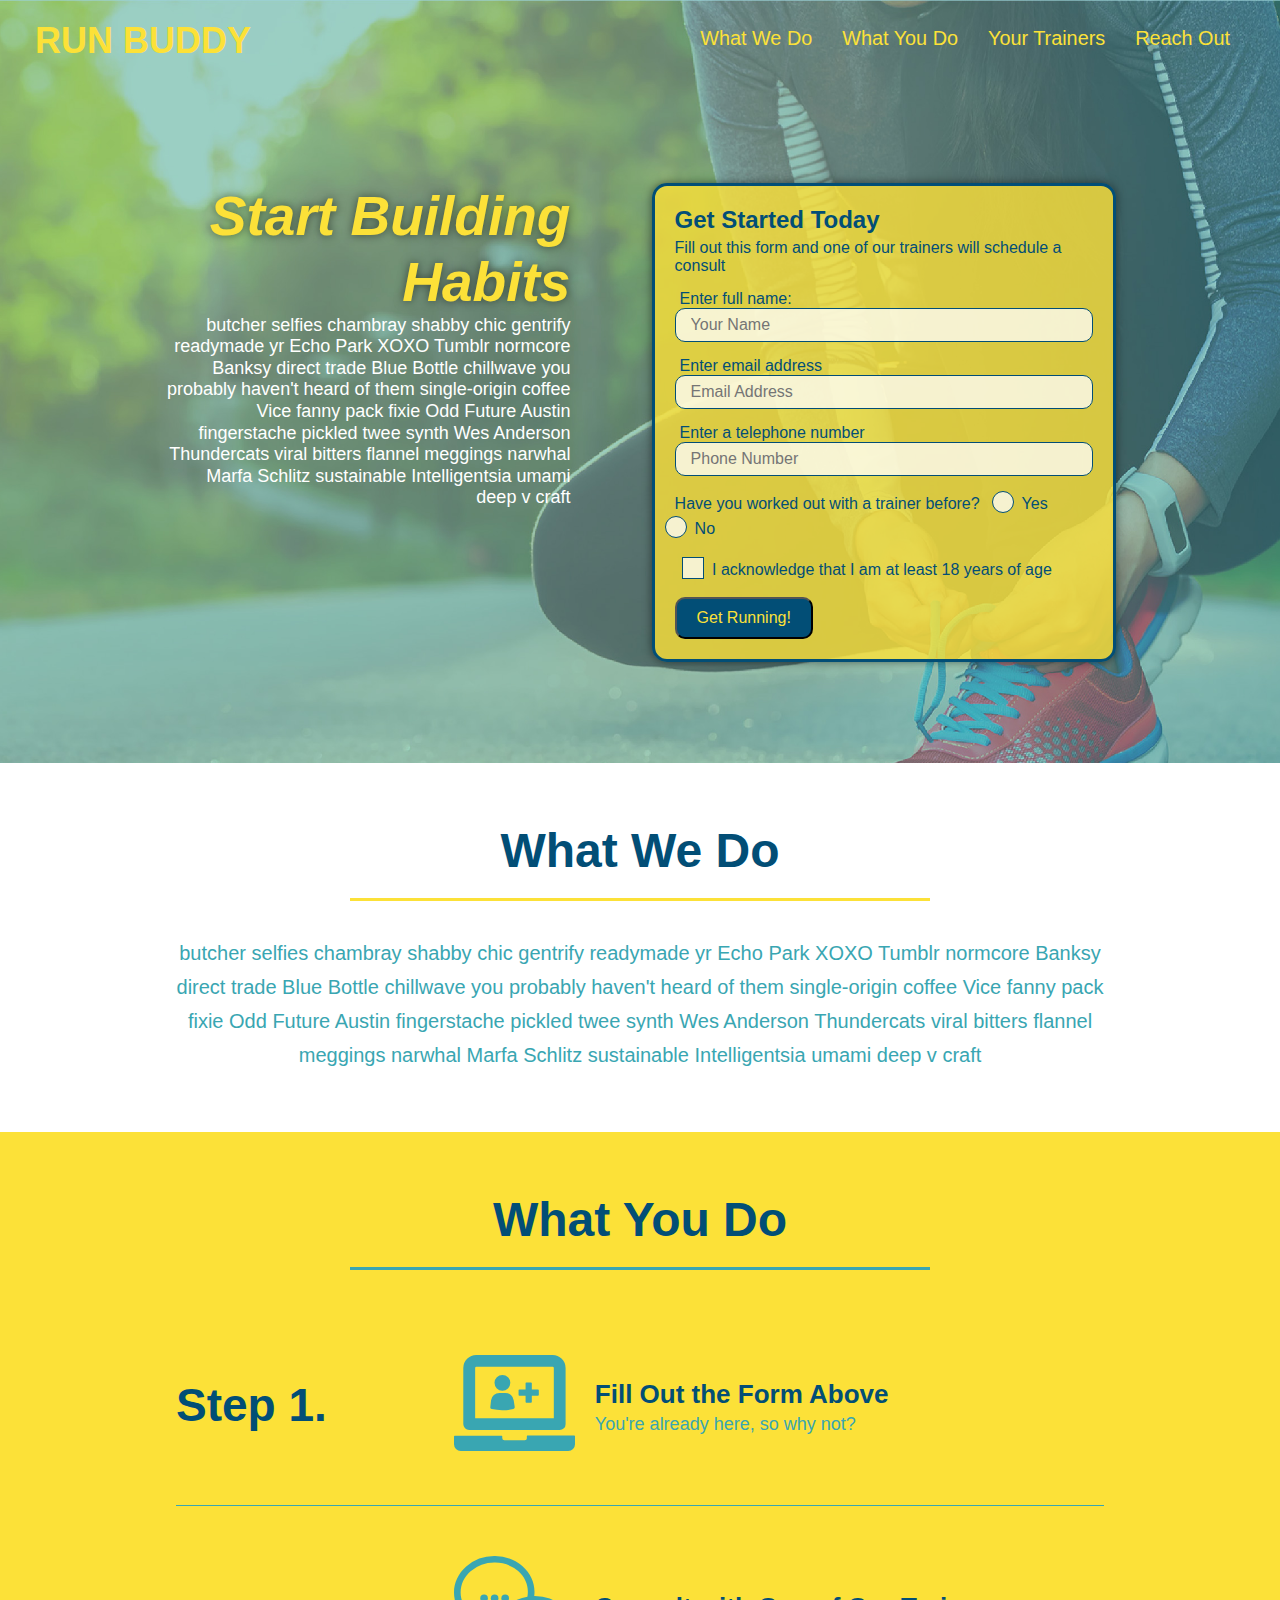
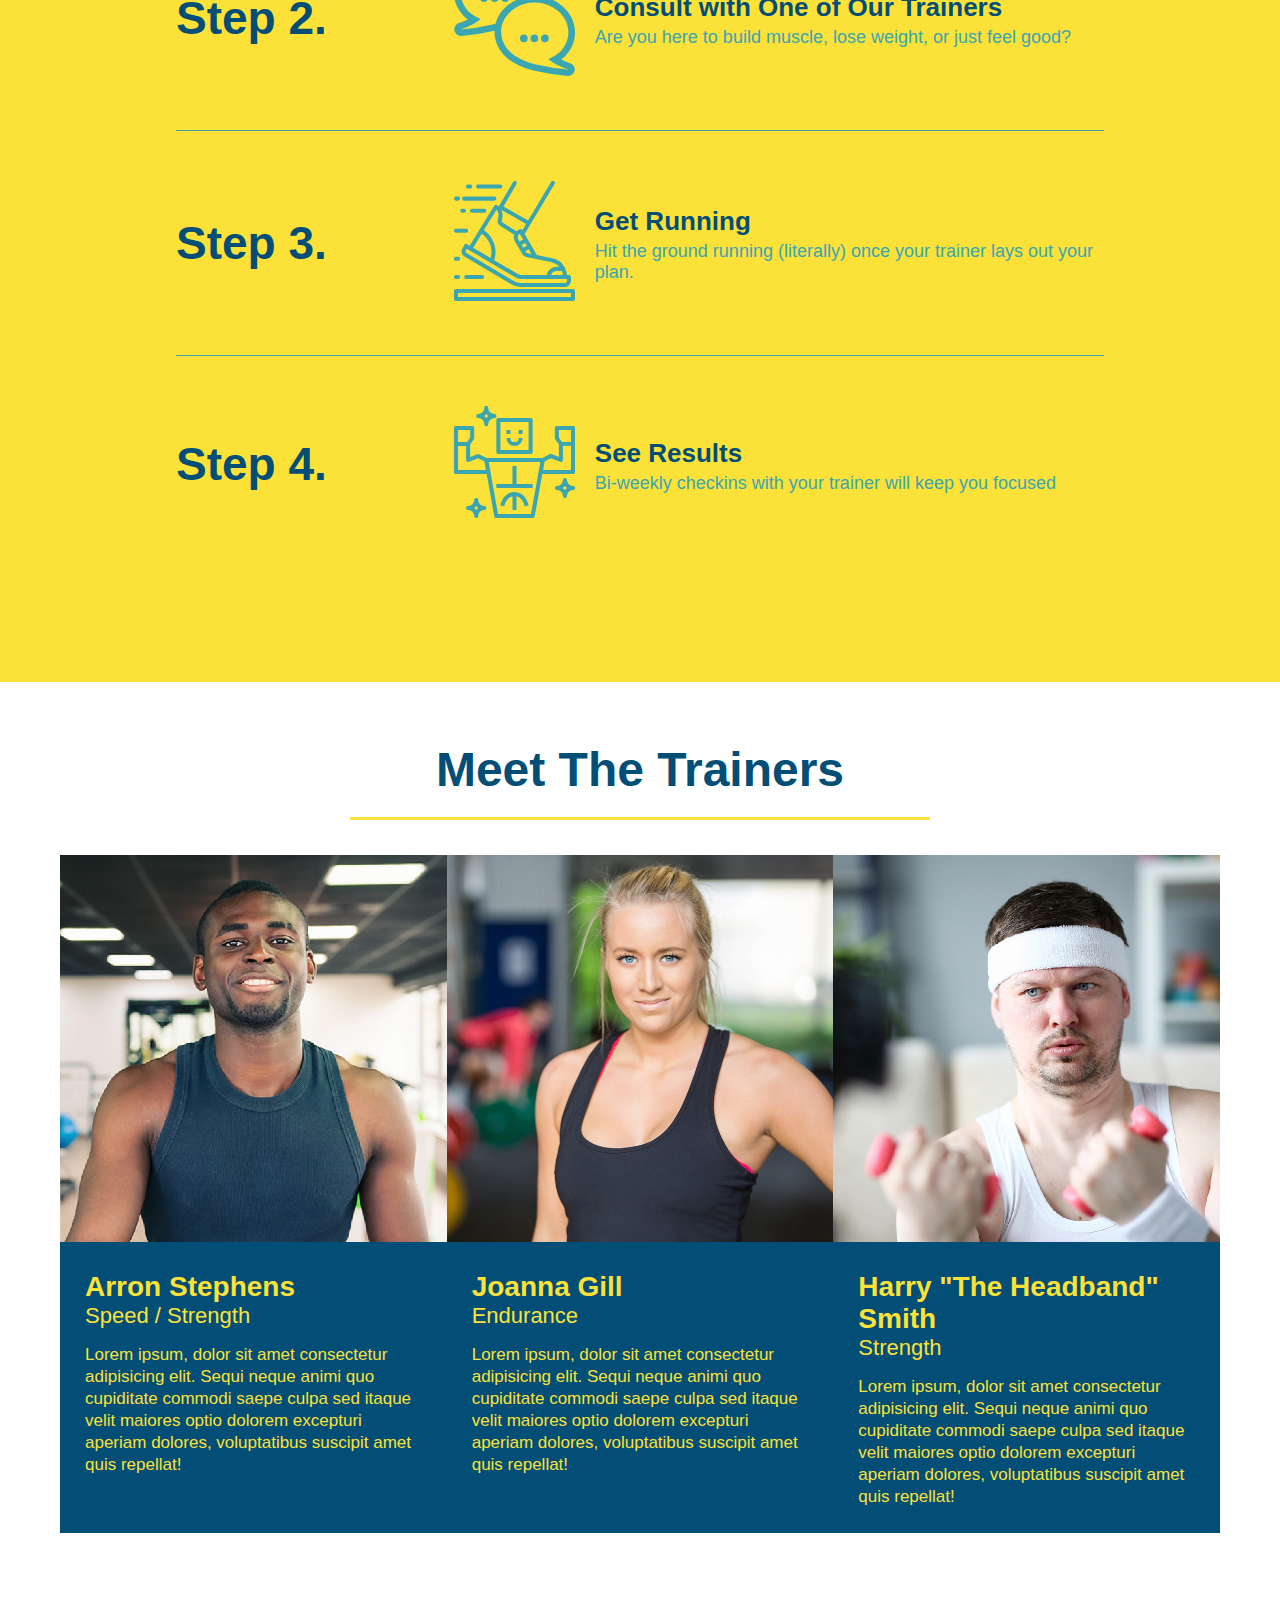
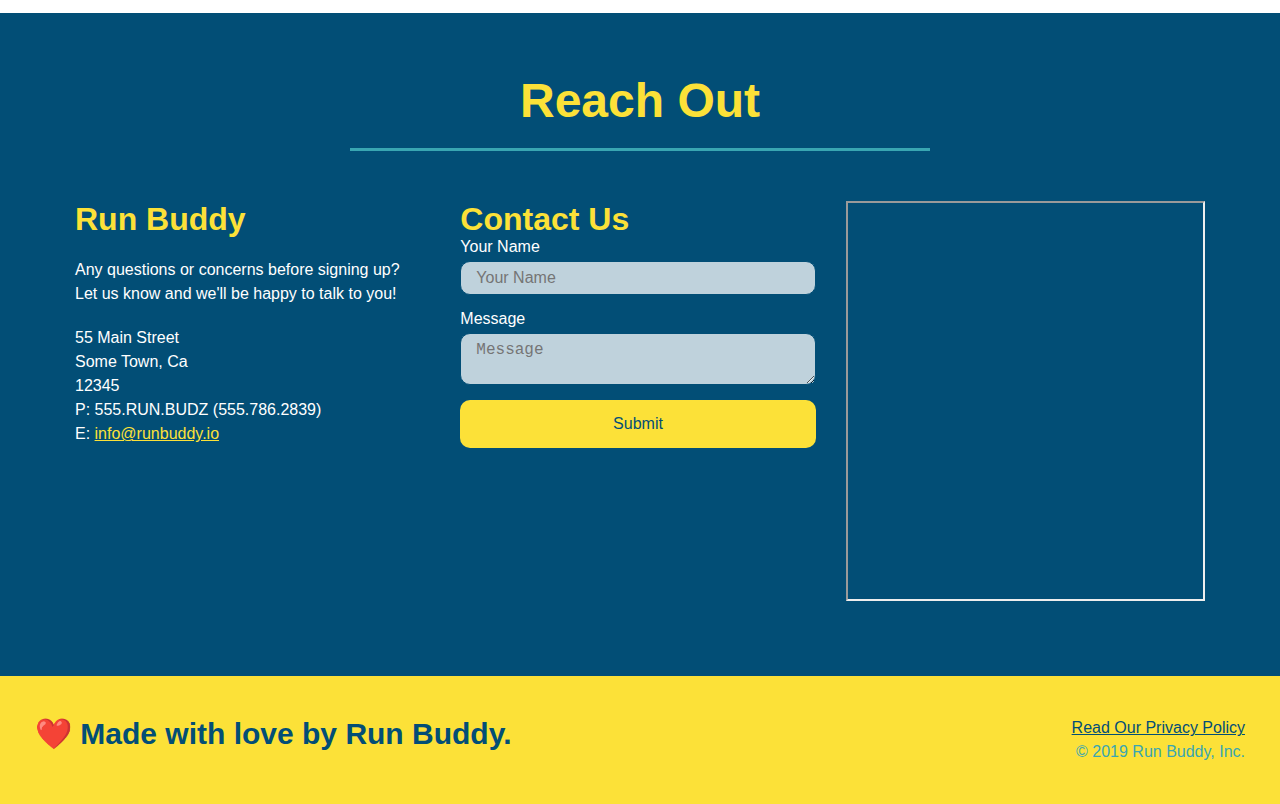
<file: index.html>
<!DOCTYPE html>
<html lang="en">
<head>
    <meta charset="UTF-8">
    <title>Run Buddy</title>
    <link rel="stylesheet" href="./assets/css/style.css" />
    <meta name="viewport" content="width=devicewidth, initial-scale=1.0" />
</head>
<body>
    <!-- "navigation"-->
    <header>
        <h1>
            <a href="/">RUN BUDDY</a>
        </h1>
        <nav>
            <!--unorderd list element-->
            <ul>
                <!--list item element-->
                <li>
                    <!--anchor element-->
                    <a href="#what-we-do">What We Do</a>
                </li>
                <li>
                    <a href="#what-you-do">What You Do</a>
                </li>
                <li>
                    <a href="#your-trainers">Your Trainers</a>
                </li>
                <li>
                    <a href="#reach-out">Reach Out</a>
                </li>
            </ul>
        </nav>
    </header>

    <!-- hero/jumbotron -->
    <section class="hero">
        <div class="hero-cta">
            <h2>Start Building Habits</h2>
            <p>
                butcher selfies chambray shabby chic gentrify readymade yr Echo Park XOXO Tumblr normcore Banksy direct trade Blue Bottle chillwave you probably haven't heard of them single-origin coffee Vice fanny pack fixie Odd Future Austin fingerstache pickled twee synth Wes Anderson Thundercats viral bitters flannel meggings narwhal Marfa Schlitz sustainable Intelligentsia umami deep v craft
            </p>
        </div>
        <div class="hero-form">
            <h3>Get Started Today</h3>
            <p>Fill out this form and one of our trainers will schedule a consult</p>
            <!-- Add form element -->
            <form>
                <label for="name">Enter full name:</label>
                <input type="text" placeholder="Your Name" name="name" id="name" class="form-input" />
                <label for="email">Enter email address</label>
                <input type="email" placeholder="Email Address" name="email" id="email" class="form-input" />
                <label for="phone">Enter a telephone number</label>
                <input type="tel" placeholder="Phone Number" name="phone" id="phone" class="form-input" />
                <p>
                    Have you worked out with a trainer before?
                    <span class="radio-wrapper">
                        <input type="radio" name="trainer-confirm" id="trainer-yes">
                        <label for="trainer-yes">Yes</label>
                    </span>
                    <span class="radio-wrapper">
                        <input type="radio" name="trainer-confirm" id="trainer-no">
                        <label for="trainer-no">No</label>
                    </span>
                </p>
                <p>
                    <span class="checkbox-wrapper">
                    <input type="checkbox" name="age-confirm" id="age-confirm" />
                    <label for="age-confirm">
                    I acknowledge that I am at least 18 years of age</label>
                    </span>
                </p>
                <button type="submit">
                    Get Running!
                </button>
            </form> 
        </div>
    </section>

    <!--"what we do" -->
    <section id="what-we-do" class="intro">
        <div class="flex-row">
            <h2 class="section-title primary-border">What We Do</h2>
        </div>
        <div class="flex-row">
            <p>
            butcher selfies chambray shabby chic gentrify readymade yr Echo Park XOXO Tumblr normcore Banksy direct trade Blue Bottle chillwave you probably haven't heard of them single-origin coffee Vice fanny pack fixie Odd Future Austin fingerstache pickled twee synth Wes Anderson Thundercats viral bitters flannel meggings narwhal Marfa Schlitz sustainable Intelligentsia umami deep v craft        
            </p>
        </div>
    </section>

    <!--"what you do"-->
    <section id="what-you-do" class="steps">
        <div class="flex-row">
            <h2 class="section-title secondary-border">What You Do</h2>
        </div>

        <div class="step">
            <h3>Step 1.</h3>
            <div class="step-info">
                <div class="step-img">
                    <img src="./assets/images/step-1.svg" alt="New User Icon">
                </div>
                <div class="step-text">
                    <h4>Fill Out the Form Above</h4>
                    <p>You're already here, so why not?</p>
                </div>
            </div>
        </div>

        <div class="step">
            <h3>Step 2.</h3>
            <div class="step-info">
                <div class="step-img">
                    <img src="./assets/images/step-2.svg" alt="conversation bubble icon">
                </div>
                <div class="step-text">
                    <h4>Consult with One of Our Trainers</h4>
                    <p>Are you here to build muscle, lose weight, or just feel good?</p>
                </div>
            </div>
        </div>

        <div class="step">
            <h3>Step 3.</h3>
            <div class="step-info">
                <div class="step-img">
                    <img src="./assets/images/step-3.svg" alt="running shoe icon">
                </div>
                <div class="step-text">
                    <h4>Get Running</h4>
                    <p>Hit the ground running (literally) once your trainer lays out your plan.</p>
                </div>
            </div>
        </div>

        <div class="step">
            <h3>Step 4.</h3>
            <div class="step-info">
                <div class="step-img">
                    <img src="./assets/images/step-4.svg" alt="muscular person icon">
                </div>
                <div class="step-text">
                    <h4>See Results</h4>
                    <p>Bi-weekly checkins with your trainer will keep you focused</p> 
                </div>
            </div>
        </div>
    </section>

    <!-- meet the trainers -->
    <section id="your-trainers">
        <div class="flex-row">
            <h2 class="section-title primary-border">Meet The Trainers</h2>
        </div>
        <div class="trainers">
            <article class="trainer">
                <img src="./assets/images/trainer-1.jpg" alt="Arron Stephens in his workout clothes, ready to pump iron" />
                <div class="trainer-bio">
                    <h3 class="trainer-name">Arron Stephens</h3>
                    <h4 class="trainer-role">Speed / Strength</h4>
                    <p>
                        Lorem ipsum, dolor sit amet consectetur adipisicing elit. Sequi neque animi quo cupiditate commodi saepe culpa sed
                        itaque velit maiores optio dolorem excepturi aperiam dolores, voluptatibus suscipit amet quis repellat!
                    </p>
                </div>
            </article>

            <article class="trainer">
                <img src="./assets/images/trainer-2.jpg" alt="Joanna Gill cooling off after a workout" />
                <div class="trainer-bio">
                    <h3 class="trainer-name">Joanna Gill</h3>
                    <h4 class="trainer-role">Endurance</h4>
                    <p>
                        Lorem ipsum, dolor sit amet consectetur adipisicing elit. Sequi neque animi quo cupiditate commodi saepe culpa sed
                        itaque velit maiores optio dolorem excepturi aperiam dolores, voluptatibus suscipit amet quis repellat!
                    </p>
                </div>
            </article>

            <article class="trainer">
                <img src="./assets/images/trainer-3.jpg" alt="Harry Smith wearing a headband" />
                <div class="trainer-bio">
                    <h3 class="trainer-name">Harry "The Headband" Smith</h3>
                    <h4 class="trainer-role">Strength</h4>
                    <p>
                        Lorem ipsum, dolor sit amet consectetur adipisicing elit. Sequi neque animi quo cupiditate commodi saepe culpa sed
                        itaque velit maiores optio dolorem excepturi aperiam dolores, voluptatibus suscipit amet quis repellat!
                    </p>
                </div>
            </article>
        </div>
    </section>

    <!--reach out-->
    <section id="reach-out" class="contact">
        <div class="flex-row">
            <h2 class="section-title secondary-border">Reach Out</h2>
        </div>
        <div class="contact-info">
            <div>
                <h3>Run Buddy</h3>
                <p>
                    Any questions or concerns before signing up?
                    <br/>
                    Let us know and we'll be happy to talk to you!
                </p>
                <address>
                    55 Main Street <br/>
                    Some Town, Ca <br/>
                    12345<br />
                    P: 555.RUN.BUDZ (555.786.2839)<br/>
                    E: <a href="mailto:info@runbuddy.io">info@runbuddy.io</a>
                </address>
            </div>
            <div class="contact-form">
                <h3>Contact Us</h3>
                <form>
                    <label for="contact-name">Your Name</label>
                    <input type="text" id ="contact-name" placeholder="Your Name" />

                    <label for="contact-message">Message</label>
                    <textarea id="contact-message" placeholder="Message"></textarea>

                    <button type="submit">Submit</button>
                </form>
            </div>
            <iframe src="http://www.google.com/maps/embed?pb=!1m18!1m12!1m3!1d3105.1501993752727!2d-77.0387238483668!3d38.89768045443086!2m3!1f0!2f0!3f0!3m2!1i1024!2i768!4f13.1!3m3!1m2!1s0x89b7b7bcdecbb1df%3A0x715969d86d0b76bf!2sThe%20White%20House!5e0!3m2!1sen!2sus!4v1629048266426!5m2!1sen!2sus">
                    width="400" 
                    height="400" 
                    style="border:0;" 
                    allowfullscreen="" 
                    loading="lazy">
            </iframe>
        </div>
    </section>

    <footer>
        <h2>❤️ Made with love by Run Buddy.</h2>
        <div>
            <a href="./privacy-policy.html">Read Our Privacy Policy</a><br />
            &copy; 2019 Run Buddy, Inc.
        </div>
    </footer>
</body>
</html>
</file>
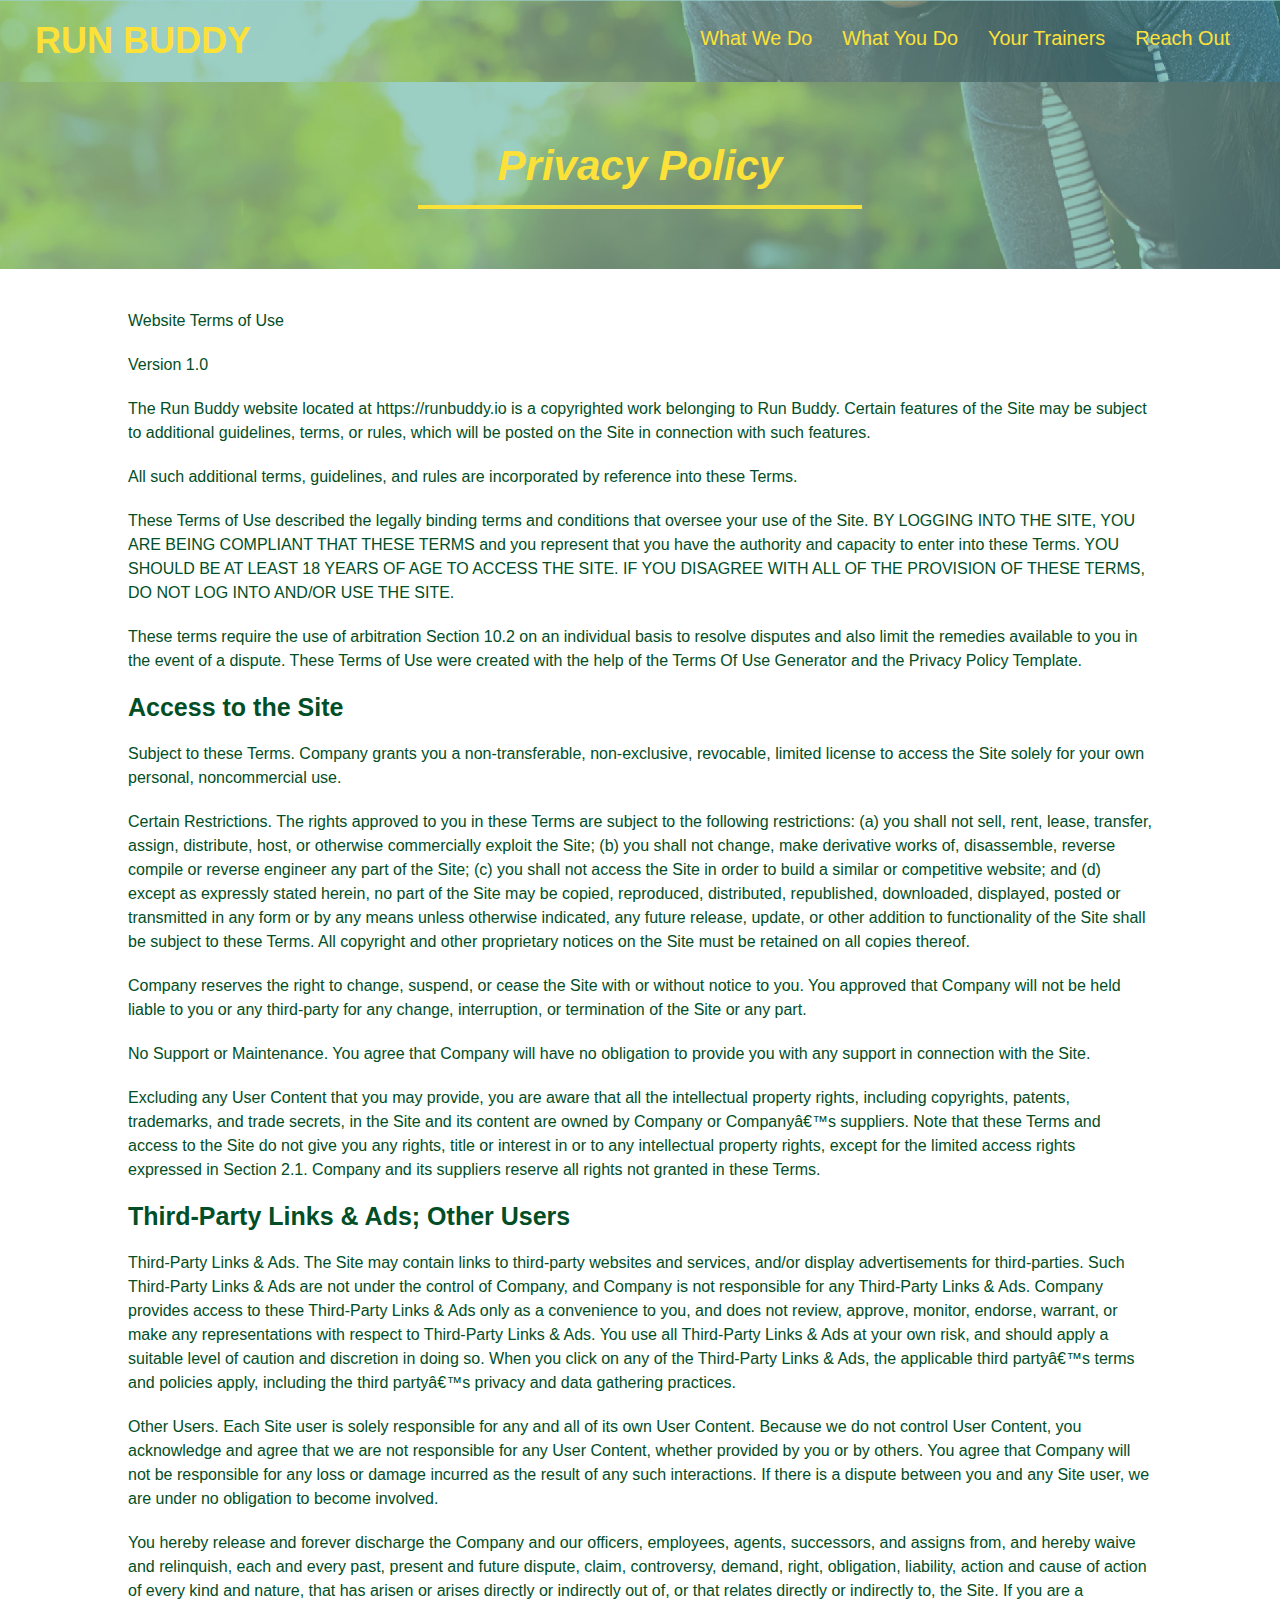
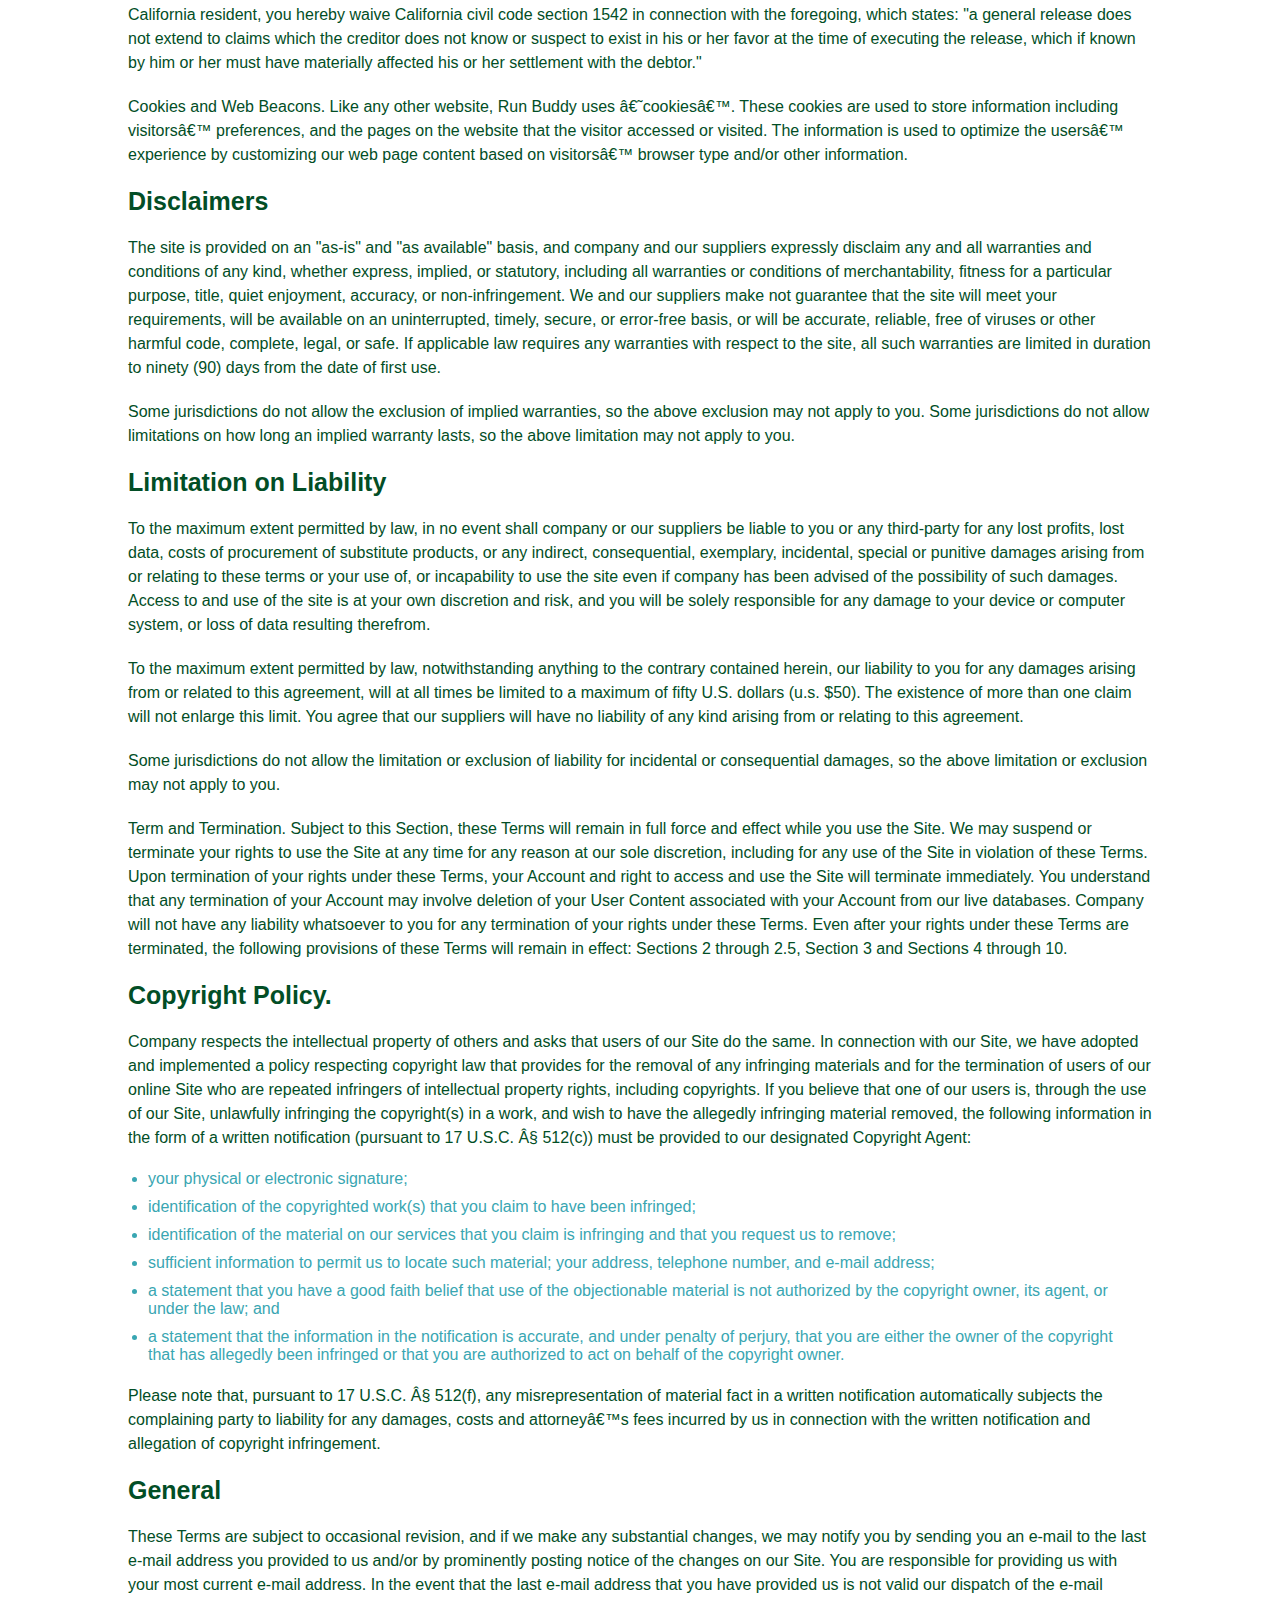
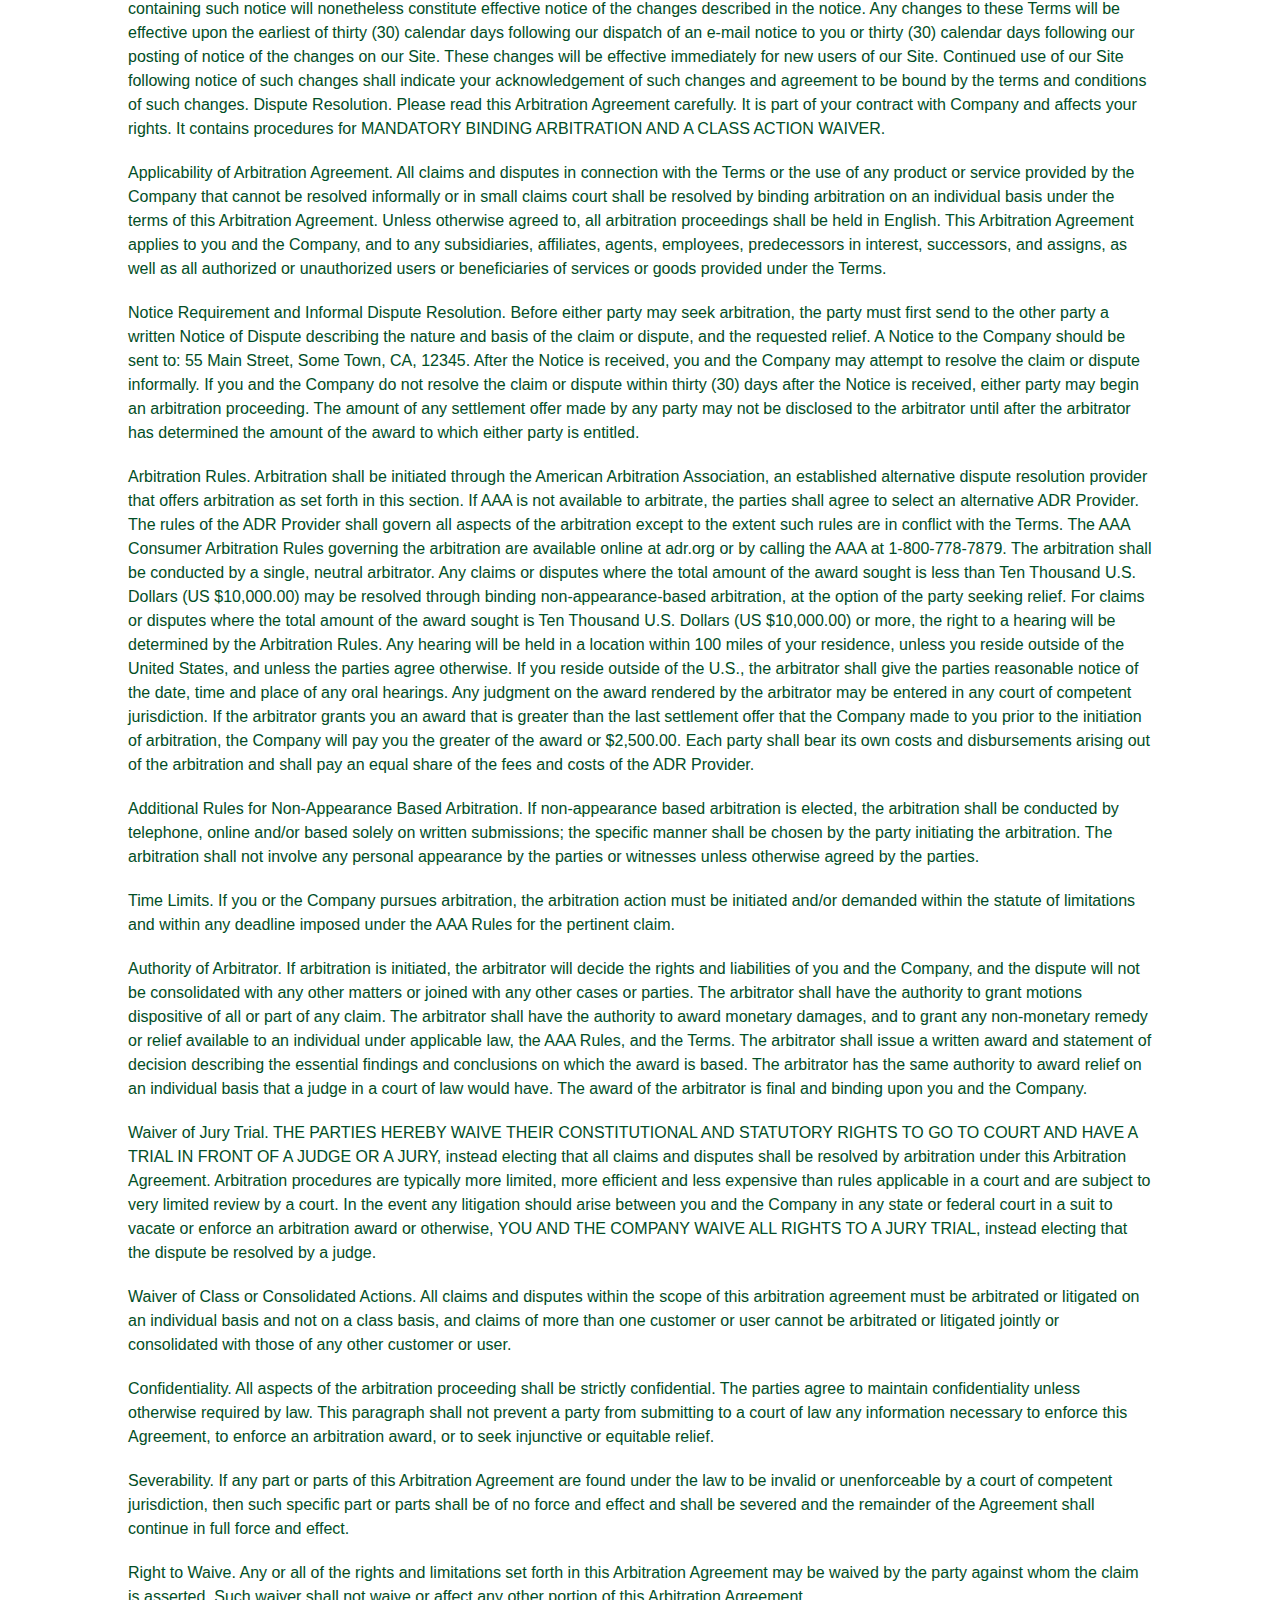
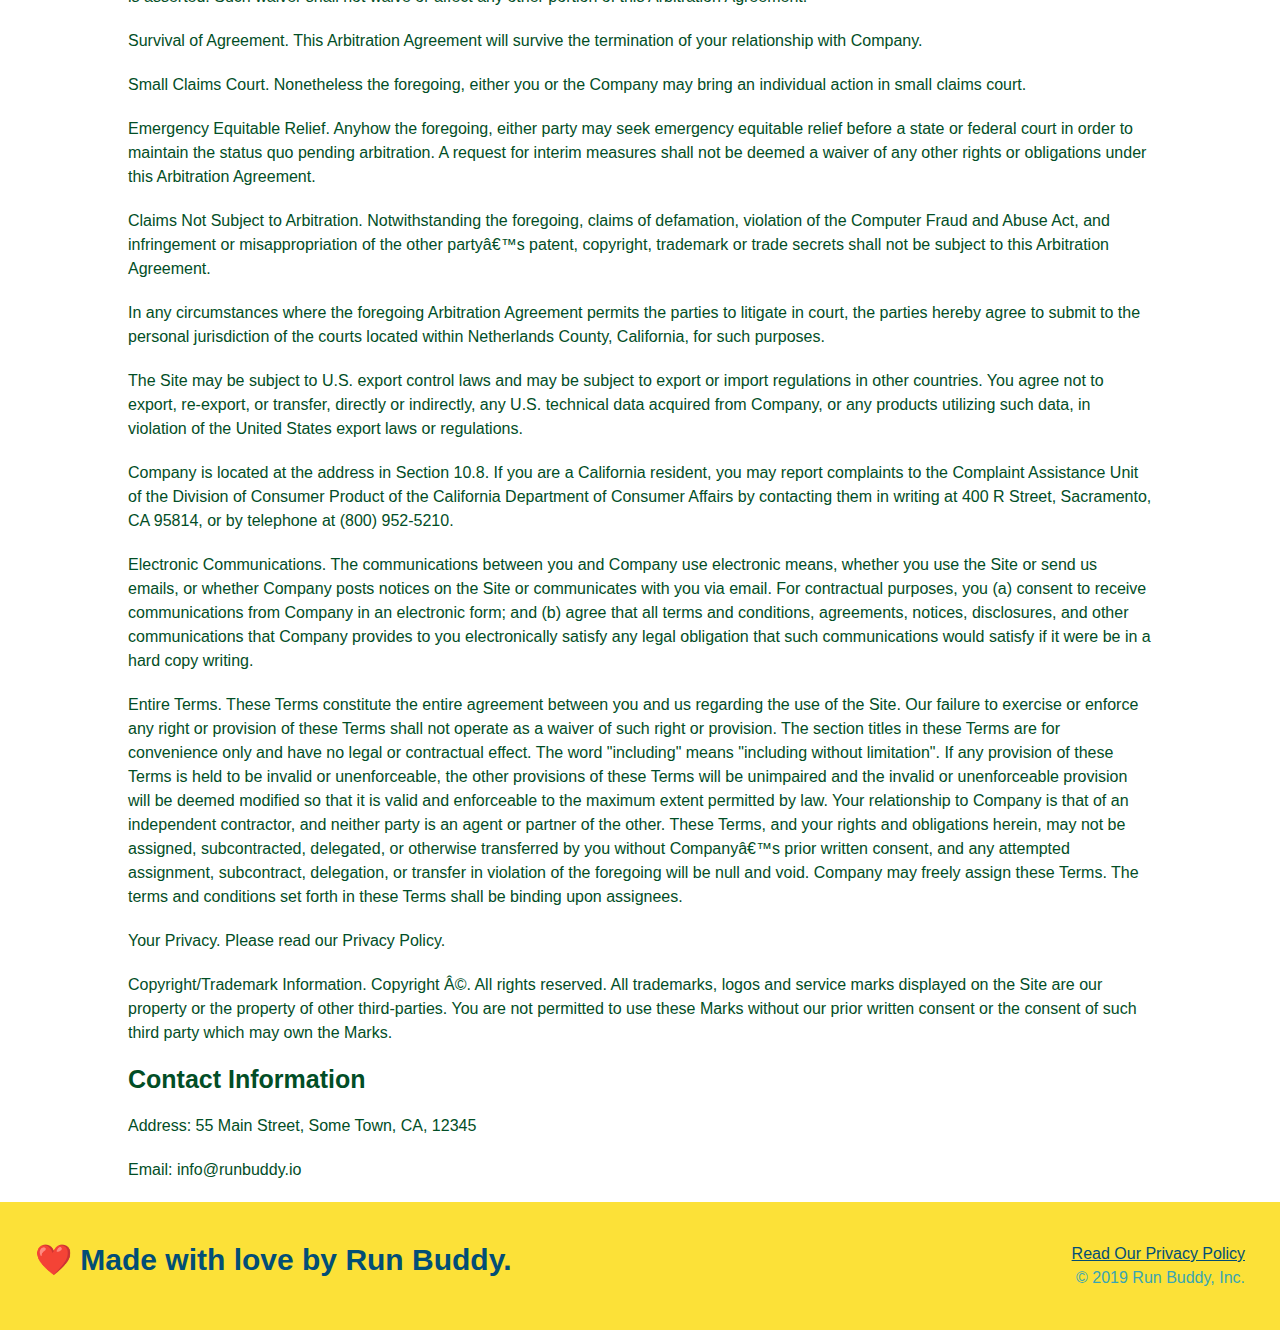
<file: privacy-policy.html>
<!DOCTYPE html>
<html lang="en">
<head>
    <meta charset="UTF-8">
    <title>Run Buddy</title>
    <link rel="stylesheet" href="./assets/css/style.css" />
    <link rel="stylesheet" href="./assets/css/secondary-styles.css">
    <meta name="viewport" content="width=devicewidth, initial-scale=1.0" />
</head>
<body>
    <!-- "navigation"-->
    <header>
        <h1>
            <a href="/">RUN BUDDY</a>
        </h1>
        <nav>
            <!--unorderd list element-->
            <ul>
                <!--list item element-->
                <li>
                    <!--anchor element-->
                    <a href="./index.html#what-we-do">What We Do</a>
                </li>
                <li>
                    <a href="./index.html#what-you-do">What You Do</a>
                </li>
                <li>
                    <a href="./index.html#your-trainers">Your Trainers</a>
                </li>
                <li>
                    <a href="./index.html#reach-out">Reach Out</a>
                </li>
            </ul>
        </nav>
    </header>
    <section class="hero">
        <h2 class="page-title">
            Privacy Policy
        </h2>
    </section>
    <article class="secondary-content">
        <p>
        Website Terms of Use
        </p>

        <p>
        Version 1.0
        </p>

        <p>
        The Run Buddy website located at https://runbuddy.io is a copyrighted work belonging to Run Buddy. Certain
        features of the Site may be subject to additional guidelines, terms, or rules, which will be posted on the Site
        in connection with such features.
        </p>

        <p>
        All such additional terms, guidelines, and rules are incorporated by reference into these Terms.
        </p>

        <p>
        These Terms of Use described the legally binding terms and conditions that oversee your use of the Site. BY
        LOGGING INTO THE SITE, YOU ARE BEING COMPLIANT THAT THESE TERMS and you represent that you have the authority
        and capacity to enter into these Terms. YOU SHOULD BE AT LEAST 18 YEARS OF AGE TO ACCESS THE SITE. IF YOU
        DISAGREE WITH ALL OF THE PROVISION OF THESE TERMS, DO NOT LOG INTO AND/OR USE THE SITE.
        </p>

        <p>
        These terms require the use of arbitration Section 10.2 on an individual basis to resolve disputes and also
        limit the remedies available to you in the event of a dispute. These Terms of Use were created with the help of
        the Terms Of Use Generator and the Privacy Policy Template.
        </p>

        <h3>
        Access to the Site
        </h3>

        <p>
        Subject to these Terms. Company grants you a non-transferable, non-exclusive, revocable, limited license to
        access the Site solely for your own personal, noncommercial use.
        </p>

        <p>
        Certain Restrictions. The rights approved to you in these Terms are subject to the following restrictions: (a)
        you shall not sell, rent, lease, transfer, assign, distribute, host, or otherwise commercially exploit the Site;
        (b) you shall not change, make derivative works of, disassemble, reverse compile or reverse engineer any part of
        the Site; (c) you shall not access the Site in order to build a similar or competitive website; and (d) except
        as expressly stated herein, no part of the Site may be copied, reproduced, distributed, republished, downloaded,
        displayed, posted or transmitted in any form or by any means unless otherwise indicated, any future release,
        update, or other addition to functionality of the Site shall be subject to these Terms. All copyright and other
        proprietary notices on the Site must be retained on all copies thereof.
        </p>

        <p>
        Company reserves the right to change, suspend, or cease the Site with or without notice to you. You approved
        that Company will not be held liable to you or any third-party for any change, interruption, or termination of
        the Site or any part.
        </p>

        <p>
        No Support or Maintenance. You agree that Company will have no obligation to provide you with any support in
        connection with the Site.
        </p>

        <p>
        Excluding any User Content that you may provide, you are aware that all the intellectual property rights,
        including copyrights, patents, trademarks, and trade secrets, in the Site and its content are owned by Company
        or Companyâ€™s suppliers. Note that these Terms and access to the Site do not give you any rights, title or
        interest in or to any intellectual property rights, except for the limited access rights expressed in Section
        2.1. Company and its suppliers reserve all rights not granted in these Terms.
        </p>

        <h3>
        Third-Party Links &amp; Ads; Other Users
        </h3>

        <p>
        Third-Party Links &amp; Ads. The Site may contain links to third-party websites and services, and/or display
        advertisements for third-parties. Such Third-Party Links &amp; Ads are not under the control of Company, and Company
        is not responsible for any Third-Party Links &amp; Ads. Company provides access to these Third-Party Links &amp; Ads
        only as a convenience to you, and does not review, approve, monitor, endorse, warrant, or make any
        representations with respect to Third-Party Links &amp; Ads. You use all Third-Party Links &amp; Ads at your own risk,
        and should apply a suitable level of caution and discretion in doing so. When you click on any of the
        Third-Party Links &amp; Ads, the applicable third partyâ€™s terms and policies apply, including the third partyâ€™s
        privacy and data gathering practices.
        </p>

        <p>
        Other Users. Each Site user is solely responsible for any and all of its own User Content. Because we do not
        control User Content, you acknowledge and agree that we are not responsible for any User Content, whether
        provided by you or by others. You agree that Company will not be responsible for any loss or damage incurred as
        the result of any such interactions. If there is a dispute between you and any Site user, we are under no
        obligation to become involved.
        </p>

        <p>
        You hereby release and forever discharge the Company and our officers, employees, agents, successors, and
        assigns from, and hereby waive and relinquish, each and every past, present and future dispute, claim,
        controversy, demand, right, obligation, liability, action and cause of action of every kind and nature, that has
        arisen or arises directly or indirectly out of, or that relates directly or indirectly to, the Site. If you are
        a California resident, you hereby waive California civil code section 1542 in connection with the foregoing,
        which states: "a general release does not extend to claims which the creditor does not know or suspect to exist
        in his or her favor at the time of executing the release, which if known by him or her must have materially
        affected his or her settlement with the debtor."
        </p>

        <p>
        Cookies and Web Beacons. Like any other website, Run Buddy uses â€˜cookiesâ€™. These cookies are used to store
        information including visitorsâ€™ preferences, and the pages on the website that the visitor accessed or visited.
        The information is used to optimize the usersâ€™ experience by customizing our web page content based on visitorsâ€™
        browser type and/or other information.
        </p>

        <h3>
        Disclaimers
        </h3>

        <p>
        The site is provided on an "as-is" and "as available" basis, and company and our suppliers expressly disclaim
        any and all warranties and conditions of any kind, whether express, implied, or statutory, including all
        warranties or conditions of merchantability, fitness for a particular purpose, title, quiet enjoyment, accuracy,
        or non-infringement. We and our suppliers make not guarantee that the site will meet your requirements, will be
        available on an uninterrupted, timely, secure, or error-free basis, or will be accurate, reliable, free of
        viruses or other harmful code, complete, legal, or safe. If applicable law requires any warranties with respect
        to the site, all such warranties are limited in duration to ninety (90) days from the date of first use.
        </p>

        <p>
        Some jurisdictions do not allow the exclusion of implied warranties, so the above exclusion may not apply to
        you. Some jurisdictions do not allow limitations on how long an implied warranty lasts, so the above limitation
        may not apply to you.
        </p>

        <h3>
        Limitation on Liability
        </h3>

        <p>
        To the maximum extent permitted by law, in no event shall company or our suppliers be liable to you or any
        third-party for any lost profits, lost data, costs of procurement of substitute products, or any indirect,
        consequential, exemplary, incidental, special or punitive damages arising from or relating to these terms or
        your use of, or incapability to use the site even if company has been advised of the possibility of such
        damages. Access to and use of the site is at your own discretion and risk, and you will be solely responsible
        for any damage to your device or computer system, or loss of data resulting therefrom.
        </p>

        <p>
        To the maximum extent permitted by law, notwithstanding anything to the contrary contained herein, our liability
        to you for any damages arising from or related to this agreement, will at all times be limited to a maximum of
        fifty U.S. dollars (u.s. $50). The existence of more than one claim will not enlarge this limit. You agree that
        our suppliers will have no liability of any kind arising from or relating to this agreement.
        </p>

        <p>
        Some jurisdictions do not allow the limitation or exclusion of liability for incidental or consequential
        damages, so the above limitation or exclusion may not apply to you.
        </p>

        <p>
        Term and Termination. Subject to this Section, these Terms will remain in full force and effect while you use
        the Site. We may suspend or terminate your rights to use the Site at any time for any reason at our sole
        discretion, including for any use of the Site in violation of these Terms. Upon termination of your rights under
        these Terms, your Account and right to access and use the Site will terminate immediately. You understand that
        any termination of your Account may involve deletion of your User Content associated with your Account from our
        live databases. Company will not have any liability whatsoever to you for any termination of your rights under
        these Terms. Even after your rights under these Terms are terminated, the following provisions of these Terms
        will remain in effect: Sections 2 through 2.5, Section 3 and Sections 4 through 10.
        </p>

        <h3>
        Copyright Policy.
        </h3>

        <p>
        Company respects the intellectual property of others and asks that users of our Site do the same. In connection
        with our Site, we have adopted and implemented a policy respecting copyright law that provides for the removal
        of any infringing materials and for the termination of users of our online Site who are repeated infringers of
        intellectual property rights, including copyrights. If you believe that one of our users is, through the use of
        our Site, unlawfully infringing the copyright(s) in a work, and wish to have the allegedly infringing material
        removed, the following information in the form of a written notification (pursuant to 17 U.S.C. Â§ 512(c)) must
        be provided to our designated Copyright Agent:
        </p>

        <ul>
        <li>
            your physical or electronic signature;
        </li>
        <li>
            identification of the copyrighted work(s) that you claim to have been infringed;
        </li>
        <li>
            identification of the material on our services that you claim is infringing and that you request us to remove;
        </li>
        <li>
            sufficient information to permit us to locate such material; your address, telephone number, and e-mail
            address;
        </li>
        <li>
            a statement that you have a good faith belief that use of the objectionable material is not authorized by the
            copyright owner, its agent, or under the law; and
        </li>
        <li>
            a statement that the information in the notification is accurate, and under penalty of perjury, that you are
            either the owner of the copyright that has allegedly been infringed or that you are authorized to act on
            behalf of the copyright owner.
        </li>
        </ul>

        <p>
        Please note that, pursuant to 17 U.S.C. Â§ 512(f), any misrepresentation of material fact in a written
        notification automatically subjects the complaining party to liability for any damages, costs and attorneyâ€™s
        fees incurred by us in connection with the written notification and allegation of copyright infringement.
        </p>

        <h3>
        General
        </h3>

        <p>
        These Terms are subject to occasional revision, and if we make any substantial changes, we may notify you by
        sending you an e-mail to the last e-mail address you provided to us and/or by prominently posting notice of the
        changes on our Site. You are responsible for providing us with your most current e-mail address. In the event
        that the last e-mail address that you have provided us is not valid our dispatch of the e-mail containing such
        notice will nonetheless constitute effective notice of the changes described in the notice. Any changes to these
        Terms will be effective upon the earliest of thirty (30) calendar days following our dispatch of an e-mail
        notice to you or thirty (30) calendar days following our posting of notice of the changes on our Site. These
        changes will be effective immediately for new users of our Site. Continued use of our Site following notice of
        such changes shall indicate your acknowledgement of such changes and agreement to be bound by the terms and
        conditions of such changes. Dispute Resolution. Please read this Arbitration Agreement carefully. It is part of
        your contract with Company and affects your rights. It contains procedures for MANDATORY BINDING ARBITRATION AND
        A CLASS ACTION WAIVER.
        </p>

        <p>
        Applicability of Arbitration Agreement. All claims and disputes in connection with the Terms or the use of any
        product or service provided by the Company that cannot be resolved informally or in small claims court shall be
        resolved by binding arbitration on an individual basis under the terms of this Arbitration Agreement. Unless
        otherwise agreed to, all arbitration proceedings shall be held in English. This Arbitration Agreement applies to
        you and the Company, and to any subsidiaries, affiliates, agents, employees, predecessors in interest,
        successors, and assigns, as well as all authorized or unauthorized users or beneficiaries of services or goods
        provided under the Terms.
        </p>

        <p>
        Notice Requirement and Informal Dispute Resolution. Before either party may seek arbitration, the party must
        first send to the other party a written Notice of Dispute describing the nature and basis of the claim or
        dispute, and the requested relief. A Notice to the Company should be sent to: 55 Main Street, Some Town, CA,
        12345. After the Notice is received, you and the Company may attempt to resolve the claim or dispute informally.
        If you and the Company do not resolve the claim or dispute within thirty (30) days after the Notice is received,
        either party may begin an arbitration proceeding. The amount of any settlement offer made by any party may not
        be disclosed to the arbitrator until after the arbitrator has determined the amount of the award to which either
        party is entitled.
        </p>

        <p>
        Arbitration Rules. Arbitration shall be initiated through the American Arbitration Association, an established
        alternative dispute resolution provider that offers arbitration as set forth in this section. If AAA is not
        available to arbitrate, the parties shall agree to select an alternative ADR Provider. The rules of the ADR
        Provider shall govern all aspects of the arbitration except to the extent such rules are in conflict with the
        Terms. The AAA Consumer Arbitration Rules governing the arbitration are available online at adr.org or by
        calling the AAA at 1-800-778-7879. The arbitration shall be conducted by a single, neutral arbitrator. Any
        claims or disputes where the total amount of the award sought is less than Ten Thousand U.S. Dollars (US
        $10,000.00) may be resolved through binding non-appearance-based arbitration, at the option of the party seeking
        relief. For claims or disputes where the total amount of the award sought is Ten Thousand U.S. Dollars (US
        $10,000.00) or more, the right to a hearing will be determined by the Arbitration Rules. Any hearing will be
        held in a location within 100 miles of your residence, unless you reside outside of the United States, and
        unless the parties agree otherwise. If you reside outside of the U.S., the arbitrator shall give the parties
        reasonable notice of the date, time and place of any oral hearings. Any judgment on the award rendered by the
        arbitrator may be entered in any court of competent jurisdiction. If the arbitrator grants you an award that is
        greater than the last settlement offer that the Company made to you prior to the initiation of arbitration, the
        Company will pay you the greater of the award or $2,500.00. Each party shall bear its own costs and
        disbursements arising out of the arbitration and shall pay an equal share of the fees and costs of the ADR
        Provider.
        </p>

        <p>
        Additional Rules for Non-Appearance Based Arbitration. If non-appearance based arbitration is elected, the
        arbitration shall be conducted by telephone, online and/or based solely on written submissions; the specific
        manner shall be chosen by the party initiating the arbitration. The arbitration shall not involve any personal
        appearance by the parties or witnesses unless otherwise agreed by the parties.
        </p>

        <p>
        Time Limits. If you or the Company pursues arbitration, the arbitration action must be initiated and/or demanded
        within the statute of limitations and within any deadline imposed under the AAA Rules for the pertinent claim.
        </p>

        <p>
        Authority of Arbitrator. If arbitration is initiated, the arbitrator will decide the rights and liabilities of
        you and the Company, and the dispute will not be consolidated with any other matters or joined with any other
        cases or parties. The arbitrator shall have the authority to grant motions dispositive of all or part of any
        claim. The arbitrator shall have the authority to award monetary damages, and to grant any non-monetary remedy
        or relief available to an individual under applicable law, the AAA Rules, and the Terms. The arbitrator shall
        issue a written award and statement of decision describing the essential findings and conclusions on which the
        award is based. The arbitrator has the same authority to award relief on an individual basis that a judge in a
        court of law would have. The award of the arbitrator is final and binding upon you and the Company.
        </p>

        <p>
        Waiver of Jury Trial. THE PARTIES HEREBY WAIVE THEIR CONSTITUTIONAL AND STATUTORY RIGHTS TO GO TO COURT AND HAVE
        A TRIAL IN FRONT OF A JUDGE OR A JURY, instead electing that all claims and disputes shall be resolved by
        arbitration under this Arbitration Agreement. Arbitration procedures are typically more limited, more efficient
        and less expensive than rules applicable in a court and are subject to very limited review by a court. In the
        event any litigation should arise between you and the Company in any state or federal court in a suit to vacate
        or enforce an arbitration award or otherwise, YOU AND THE COMPANY WAIVE ALL RIGHTS TO A JURY TRIAL, instead
        electing that the dispute be resolved by a judge.
        </p>

        <p>
        Waiver of Class or Consolidated Actions. All claims and disputes within the scope of this arbitration agreement
        must be arbitrated or litigated on an individual basis and not on a class basis, and claims of more than one
        customer or user cannot be arbitrated or litigated jointly or consolidated with those of any other customer or
        user.
        </p>

        <p>
        Confidentiality. All aspects of the arbitration proceeding shall be strictly confidential. The parties agree to
        maintain confidentiality unless otherwise required by law. This paragraph shall not prevent a party from
        submitting to a court of law any information necessary to enforce this Agreement, to enforce an arbitration
        award, or to seek injunctive or equitable relief.
        </p>

        <p>
        Severability. If any part or parts of this Arbitration Agreement are found under the law to be invalid or
        unenforceable by a court of competent jurisdiction, then such specific part or parts shall be of no force and
        effect and shall be severed and the remainder of the Agreement shall continue in full force and effect.
        </p>

        <p>
        Right to Waive. Any or all of the rights and limitations set forth in this Arbitration Agreement may be waived
        by the party against whom the claim is asserted. Such waiver shall not waive or affect any other portion of this
        Arbitration Agreement.
        </p>

        <p>
        Survival of Agreement. This Arbitration Agreement will survive the termination of your relationship with
        Company.
        </p>

        <p>
        Small Claims Court. Nonetheless the foregoing, either you or the Company may bring an individual action in small
        claims court.
        </p>

        <p>
        Emergency Equitable Relief. Anyhow the foregoing, either party may seek emergency equitable relief before a
        state or federal court in order to maintain the status quo pending arbitration. A request for interim measures
        shall not be deemed a waiver of any other rights or obligations under this Arbitration Agreement.
        </p>

        <p>
        Claims Not Subject to Arbitration. Notwithstanding the foregoing, claims of defamation, violation of the
        Computer Fraud and Abuse Act, and infringement or misappropriation of the other partyâ€™s patent, copyright,
        trademark or trade secrets shall not be subject to this Arbitration Agreement.
        </p>

        <p>
        In any circumstances where the foregoing Arbitration Agreement permits the parties to litigate in court, the
        parties hereby agree to submit to the personal jurisdiction of the courts located within Netherlands County,
        California, for such purposes.
        </p>

        <p>
        The Site may be subject to U.S. export control laws and may be subject to export or import regulations in other
        countries. You agree not to export, re-export, or transfer, directly or indirectly, any U.S. technical data
        acquired from Company, or any products utilizing such data, in violation of the United States export laws or
        regulations.
        </p>

        <p>
        Company is located at the address in Section 10.8. If you are a California resident, you may report complaints
        to the Complaint Assistance Unit of the Division of Consumer Product of the California Department of Consumer
        Affairs by contacting them in writing at 400 R Street, Sacramento, CA 95814, or by telephone at (800) 952-5210.
        </p>

        <p>
        Electronic Communications. The communications between you and Company use electronic means, whether you use the
        Site or send us emails, or whether Company posts notices on the Site or communicates with you via email. For
        contractual purposes, you (a) consent to receive communications from Company in an electronic form; and (b)
        agree that all terms and conditions, agreements, notices, disclosures, and other communications that Company
        provides to you electronically satisfy any legal obligation that such communications would satisfy if it were be
        in a hard copy writing.
        </p>

        <p>
        Entire Terms. These Terms constitute the entire agreement between you and us regarding the use of the Site. Our
        failure to exercise or enforce any right or provision of these Terms shall not operate as a waiver of such right
        or provision. The section titles in these Terms are for convenience only and have no legal or contractual
        effect. The word "including" means "including without limitation". If any provision of these Terms is held to be
        invalid or unenforceable, the other provisions of these Terms will be unimpaired and the invalid or
        unenforceable provision will be deemed modified so that it is valid and enforceable to the maximum extent
        permitted by law. Your relationship to Company is that of an independent contractor, and neither party is an
        agent or partner of the other. These Terms, and your rights and obligations herein, may not be assigned,
        subcontracted, delegated, or otherwise transferred by you without Companyâ€™s prior written consent, and any
        attempted assignment, subcontract, delegation, or transfer in violation of the foregoing will be null and void.
        Company may freely assign these Terms. The terms and conditions set forth in these Terms shall be binding upon
        assignees.
        </p>

        <p>
        Your Privacy. Please read our Privacy Policy.
        </p>

        <p>
        Copyright/Trademark Information. Copyright Â©. All rights reserved. All trademarks, logos and service marks
        displayed on the Site are our property or the property of other third-parties. You are not permitted to use
        these Marks without our prior written consent or the consent of such third party which may own the Marks.
        </p>

        <h3>
        Contact Information
        </h3>

        <p>
        Address: 55 Main Street, Some Town, CA, 12345
        </p>

        <p>
        Email: info@runbuddy.io
        </p>

    </article>
    <footer>
        <h2>❤️ Made with love by Run Buddy.</h2>
        <div>
            <a href="#">Read Our Privacy Policy</a><br />
            &copy; 2019 Run Buddy, Inc.
        </div>
    </footer>
</body>
</html>
</file>
<file: assets/css/style.css>
:root {
    --primary-color: #fce138;
    --secondary-color: #024e76;
    --tertiary-color: #39a6b2;
}

*{
    margin: 0;
    padding: 0;
    box-sizing: border-box;
}

body {
    font-family: Helvetica, Arial, sans-serif;
    color: var(--tertiary-color);
}

header {
    padding: 20px 35px;
    background-color: var(--tertiary-color);
    display: flex;
    justify-content: space-between;
    flex-wrap: wrap;
    position: -webkit-sticky;
    position: sticky;
    top: 0;
    background-image: url("../images/flipped-hero-image.jpg");
    background-size: cover;
    background-position: 80%;
    background-attachment: fixed;z-index: 9999;
}

header h1 {
    font-weight: bold;
    font-size: 36px;
    color: var(--primary-color);
    margin: 0;
}

header a {
    text-decoration: none;
    color: var(--primary-color);
}

header nav {
    margin: 7px 0;
}

header nav ul  {
    display: flex;
    flex-wrap: wrap;
    justify-content: space-between;
    align-items: center;
    list-style: none;
}

header nav ul li a {
    padding: 10px 15px;
    font-weight: lighter;
    font-size: 1.55vw;
}

footer {
background: var(--primary-color);
width: 100%;
padding: 40px 35px;
display: flex;
justify-content: space-between;
flex-wrap: wrap;
}

footer h2 {
    color: var(--secondary-color);
    font-size: 30px;
    margin: 0;
}

footer div {
    line-height: 1.5;
    text-align: right;
}

footer a {
    color: var(--secondary-color);
}

section {
    padding: 60px;
}

.hero {
    background-image: url("../images/flipped-hero-image.jpg");
    background-size: cover;
    background-position: 80%;
    background-attachment: fixed;
    display: flex;
    flex-wrap: wrap;
    justify-content: center;
    align-items: flex-start;
}

.hero-form {
    color: var(--secondary-color);
    background-color: rgba(252, 225, 56, 0.8);
    padding: 20px;
    width: 500px;
    border-style: solid;
    border-width: 3px;
    border-color: var(--secondary-color);
    width: 40%;
    margin: 3.5%;
    box-shadow: 0 0 10px rgba(0, 0, 0, .5);
    border-radius: 15px;
}

.hero-form h3 {
    font-size: 24px;
    margin: 0;
}

.hero-form p {
    margin: 5px 0 15px 0;
}

.hero-cta {
width: 35%;
text-align: right;
margin: 3.5%;
color: #fff;
font-size: 18px;
line-height: 1.2;
}

.hero-cta h2 {
    color: var(--primary-color);
    font-style: italic;
    font-size: 55px;
    text-shadow: 0 0 10px rgba(0, 0, 0, 0.5);
}

.hero-cta p {
    color: white;
}

.form-input {
    border: 1px solid var(--secondary-color);
    display: block;
    padding: 7px 15px;
    font-size: 16px;
    color: var(--secondary-color);
    width: 100%;
    margin-bottom: 15px;
    border-radius: 10px;
    background-color: rgba(255, 255, 255, 0.75);
}

.hero-form label {
    margin: 0 5px;
}

button {
    padding: 10px 20px;
    background-color: var(--secondary-color);
    color: var(--primary-color);
    font-size: 16px;
    border-radius: 10px;
}

.intro p {
    line-height: 1.7;
    color: var(--tertiary-color);
    width: 80%;
    font-size: 20px;
    margin: 0 auto;
    text-align: center;
}

.steps {
    background: var(--primary-color);
}

.section-title {
    font-size: 48px;
    color: var(--secondary-color);
    border-bottom: 3px solid;
    padding-bottom: 20px;
    text-align: center;
    margin: 0 auto 35px auto;
    width: 50%;
}

.primary-border {
    border-color: var(--primary-color);
}

.secondary-border {
    border-color: var(--tertiary-color);
}

.step {
    margin: 50px auto;
    padding-bottom: 50px;
    width: 80%;
    /* border-bottom: 1px solid var(--tertiary-color); */
    display: flex;
    flex-wrap: wrap;
    align-items: center;
    justify-content: space-between;
}

.step h3 {
    color: var(--secondary-color);
    font-size: 46px;
    flex: 1 30%;
}

.step-info {
    flex: 70%;
    display: flex;
    flex-wrap: wrap;
    align-items: center;
}

.step-text p {
    color: var(--tertiary-color);
    font-size: 18px;
}

.step-text h4 {
    font-size: 26px;
    line-height: 1.5;
    color: var(--secondary-color);
}

.step-img {
    flex: 1 12%;
    margin-right: 20px;
}

.step-text {
    flex: 12;
}

.step-img img {
    max-width: 100%;
}

.trainer {
    margin: 0 auto 20px auto;
    background: var(--secondary-color);
    color: var(--primary-color);
    flex: 1
}

.trainer img {
    width: 100%;
}

.trainer-bio {
    padding: 25px;
}

.text-left {
    text-align: left;
}

.text-right {
    text-align: right;
}

.trainer-bio h3 {
    font-size: 28px;
}

.trainer-bio h4 {
    font-weight: lighter;
    font-size: 22px;
    margin-bottom: 15px;
}

.trainer-bio p {
    font-size: 17px;
    line-height: 1.3;
}

.trainers {
    width: 100%;
    margin: 0 auto;
    display: flex;
    flex-wrap: wrap;
    justify-content: space-around;
}

.contact {
    background: var(--secondary-color);
}

.contact h2 {
    color: var(--primary-color);
}

.contact-info {
    display: flex;
    justify-content: space-between;
    flex-wrap: wrap;
}

.contact-info > * {
    flex: 1;
    margin: 15px;
}

.contact-info iframe {
    height: 400px;
}

.contact-info div {
    color: white;
  }

  .contact-info h3 {
    color: var(--primary-color);
    font-size: 32px;
  }
  
  .contact-info p, .contact-info address {
    margin: 20px 0;
    line-height: 1.5;
    font-size: 16px;
    font-style: normal;
  }
  
  .contact-info a {
    color: var(--primary-color);
  }

  .contact-form input, .contact-form textarea {
      border: 1px solid var(--secondary-color);
      display: block;
      padding: 7px 15px;
      font-size: 16px;
      color: var(--secondary-color);
      width: 100%;
      margin-bottom: 15px;
      margin-top: 5px;
      border-radius: 10px;
      background-color: rgba(255,255,255, 0.75);
  }

  .contact-form button {
      width: 100%;
      border: none;
      background: var(--primary-color);
      color: var(--secondary-color);
      text-align: center;
      padding: 15px 0;
      font-size: 16px;
      border-radius: 10px;
  }

  .flex-row {
      display: flex;
  }

  @media screen and (max-width: 980px) {
      header {
          padding-bottom: 0;
          justify-content: center;
          position: relative;
      }

      header h1 {
          width: 100%;
          text-align: center;
          text-shadow: 0 0 10px rgba(0, 0, 0, 0.5);
      }

      header nav ul {
          margin-top: 20px;
          width: 100%;
          justify-content: center;
      }

      header nav ul li a {
          font-size: 20px;
          text-shadow: 0 0 10px rgba(0, 0, 0, 0.5);
      }

      footer h2, footer div {
          text-align: center;
          width: 100%;
      }

      .hero-cta, .hero-form {
          width: 100%;
      }

      .hero-cta {
          text-align: center;
      }

      .section-title {
          width: 80%;
      }

      .trainer {
          flex: 0 70%;
      }

      .contact-info iframe {
          flex: 1 100%;
      }
  }

  @media screen and (max-width: 768px) {
     section {
         padding: 30px 15px;
     } 

     .step h3 {
         flex: 1 100%;
         text-align: center;
     }

     .step-info {
         flex: 2 100%;
         text-align: center;
         justify-content: center;
     }

     .step-img {
         flex: 0 32%;
         margin-right: 0;
         margin-top: 15px;
         margin-bottom: 15px;
     }

     .step-text {
         flex: 100%;
     }
  }

  @media screen and (max-width: 575px) {
      .hero-form button {
          width: 100%;
      }

      .section-title {
          width: 95%;
      }

      .intro p {
          width: 100%;
      }

      .trainer {
          flex: 0 100%;
      }

      .contact-info {
          text-align: center;
      }

      .contact-form {
          order: 3;
      }

      .contact-info > * {
          flex: 0 100%;
      }
  }

  @media screen and (max-width: 375px) {
    .contact-info iframe {
            width: 100%;
            margin: 0;
            border-width: 0px;
    }
  }

header nav ul li a:hover {
    background: var(--primary-color);
    color: var(--secondary-color);
    border-radius: 15px;
    text-shadow: none;
}

.hero-form button:hover {
    background-color: var(--tertiary-color);
}

.contact-form button:hover {
    color: var(--primary-color);
    background: var(--tertiary-color);
}

.form-input:focus {
    background-color: rgba(255, 255, 255, 1);
    outline: none;
}

.contact-form input:focus, .contact-form textarea:focus {
    background-color: rgba(255, 255, 255, 1);
    outline: none;
}

.step:not(:last-child) {
    border-bottom: 1px solid var(--tertiary-color);
}

.checkbox-wrapper input, .radio-wrapper input{
    opacity: 0;
}

.checkbox-wrapper label, .radio-wrapper label {
    position: relative;
    left: 10px;
    margin: 10px;
    line-height: 1.6;
}

.checkbox-wrapper label::before, .radio-wrapper label::before {
    content: "";
    height: 20px;
    width: 20px;
    background: rgba(255, 255, 255, .75);
    border: 1px solid var(--secondary-color);
    position: absolute;
    top: -4px;
    left: -30px;
}

.radio-wrapper label::before {
    border-radius: 50%;
}

.radio-wrapper label::after {
    content: "";
    width: 20px;
    height: 20px;
    border-radius: 50%;
    background: var(--secondary-color);
    position: absolute;
    left: -29px;
    top: -3px;
    background-image: radial-gradient(circle, var(--tertiary-color), var(--secondary-color));
}

.checkbox-wrapper label::after {
    content: "";
    height: 6px;
    width: 14px;
    border-left: 2px solid var(--secondary-color);
    border-bottom: 2px solid var(--secondary-color);
    position: absolute;
    left: -26px;
    top: 1px;
    transform: rotate(-58deg);
}

.checkbox-wrapper input + label::after, .radio-wrapper input + label::after {
    content: none;
}

.checkbox-wrapper input:checked + label::after, .radio-wrapper input:checked + label::after {
    content: "";
}
</file>
<file: assets/css/secondary-styles.css>
.hero {
    background-position: bottom;
    height: auto;
    text-align: center;
    margin-bottom: 40px;
}
.page-title {
    color: #fce138;
    display: inline-block;
    border-bottom: 4px solid #fce138;
    padding: 0 80px 15px 80px;
    font-size: 42px;
    font-style: italic;
}

.secondary-content {
    width: 80%;
    margin: 0 auto;
    color: #024e26;
}
.secondary-content h3 {
    font-size: 25px;
    margin: 20px 0;
}

.secondary-content p {
    font-size: 16px;
    line-height: 1.5;
    margin: 20px 0;
}

.secondary-content ul {
    margin: 15px 20px;
}

.secondary-content li {
    color: #39a6b2;
    margin: 10px 0;
}
</file>
